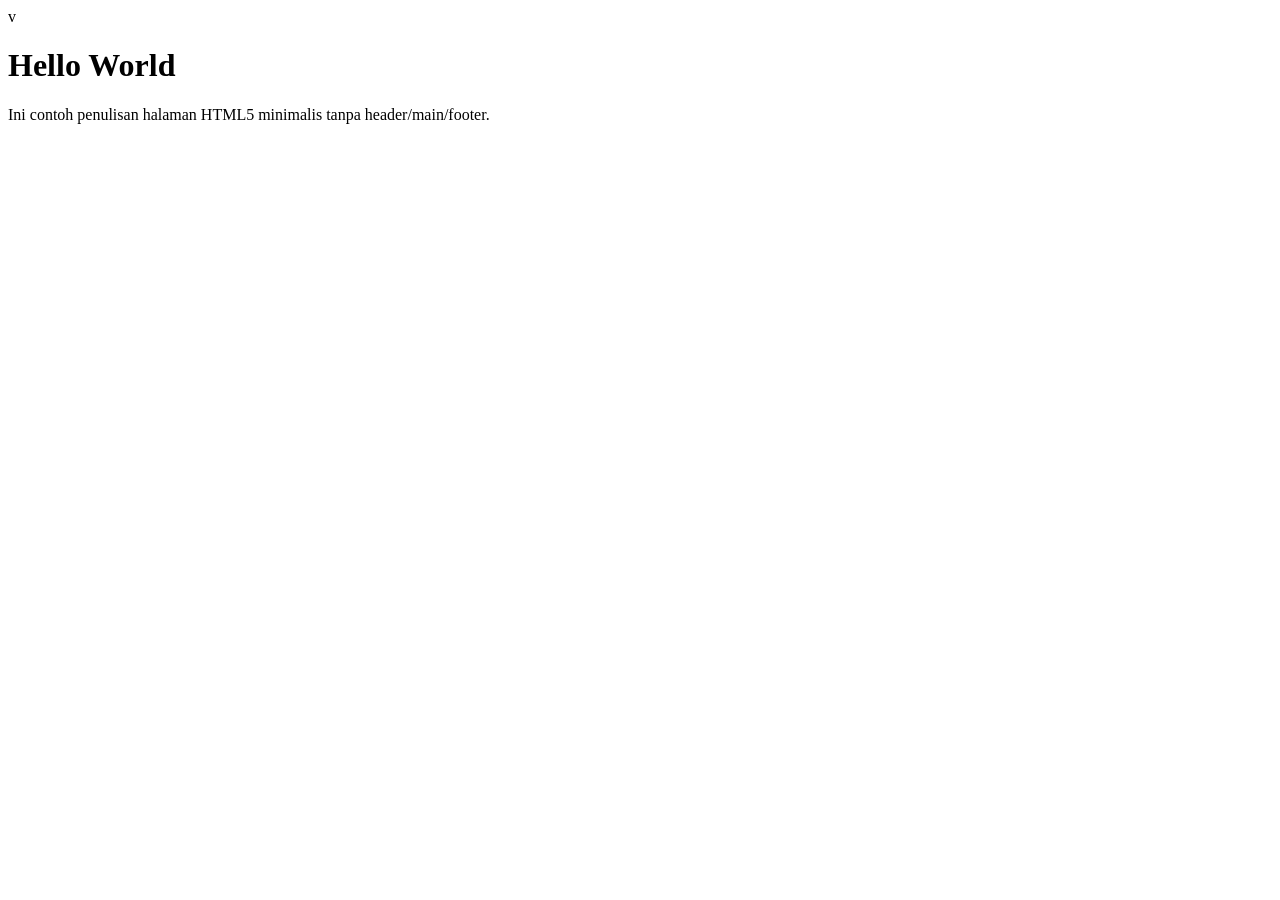
<file: index.html>
<!DOCTYPE html>
<html lang="id">
<head>
 <meta charset="UTF-8">
 v<title>Dasar HTML5</title>
</head>
 <body>
 <h1>Hello World</h1>
 <p>Ini contoh penulisan halaman HTML5 minimalis tanpa header/main/footer.</p>
 </body>
</html>
</file>
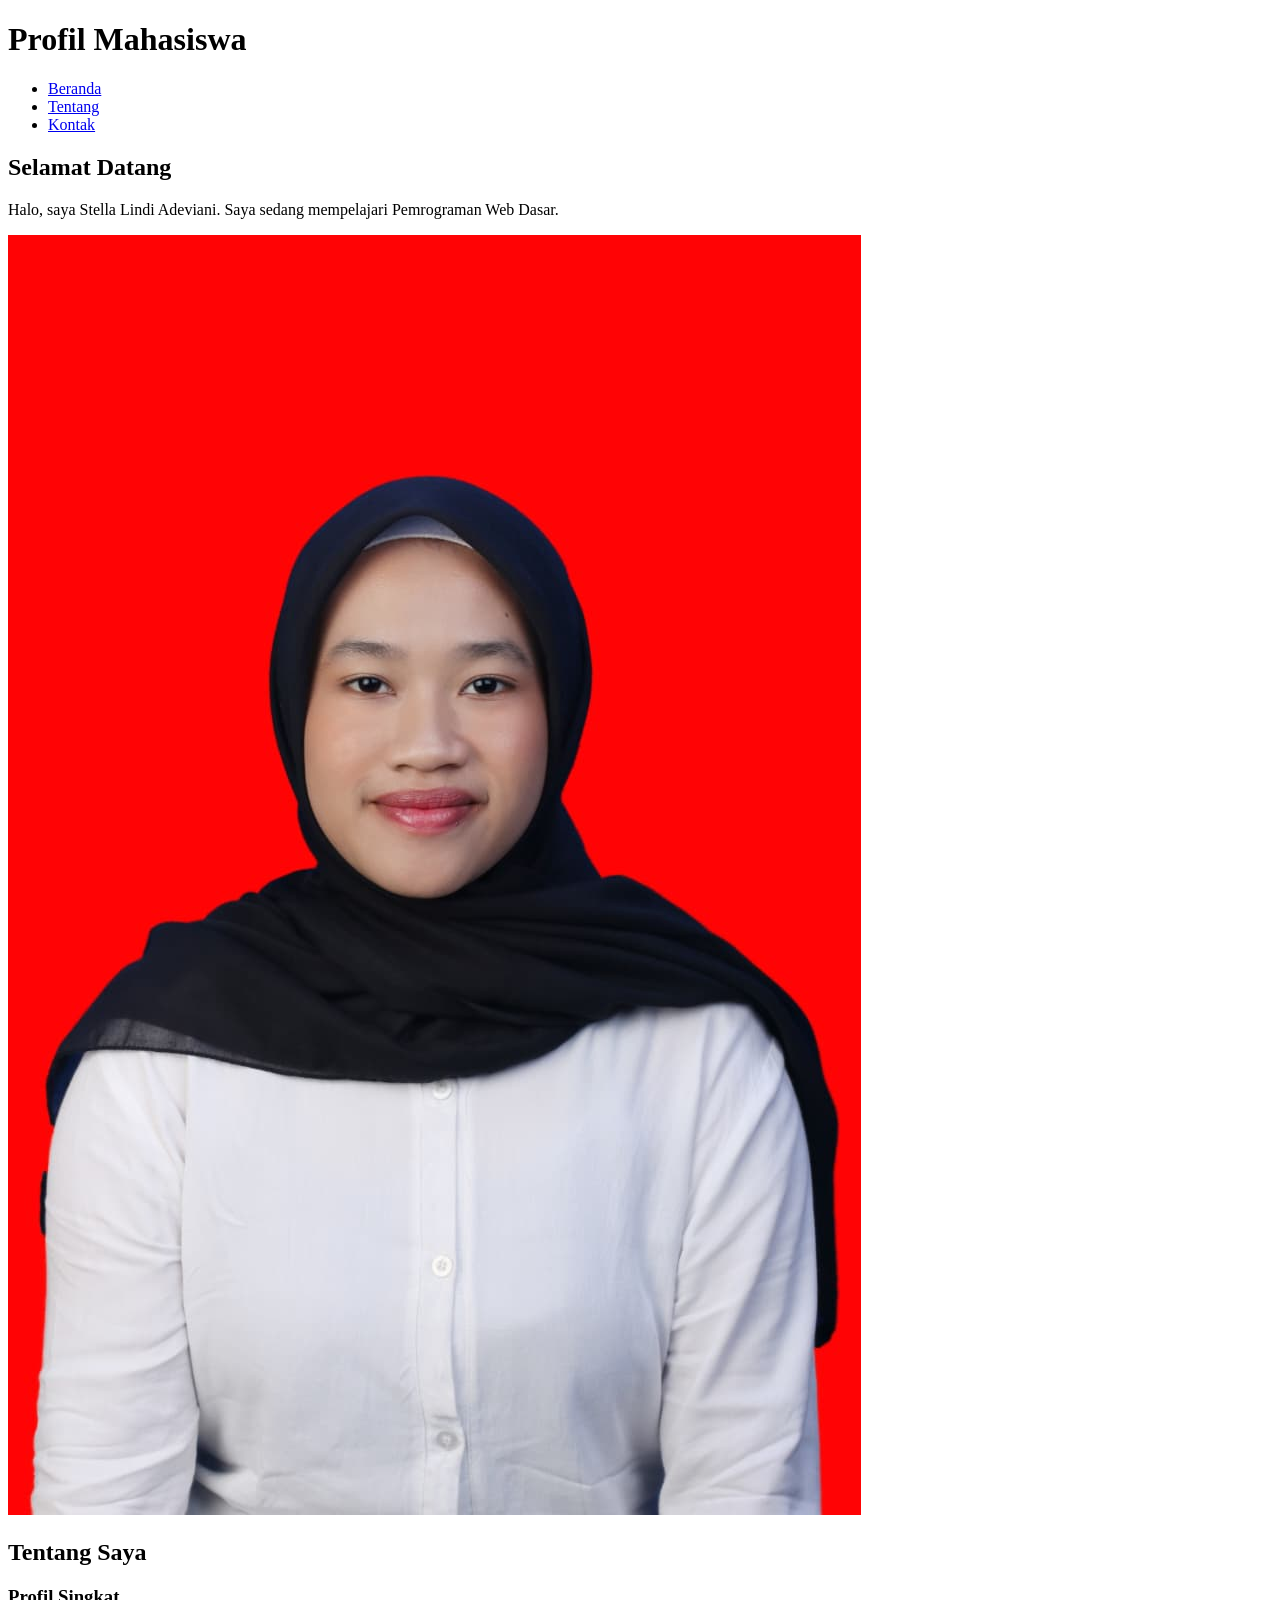
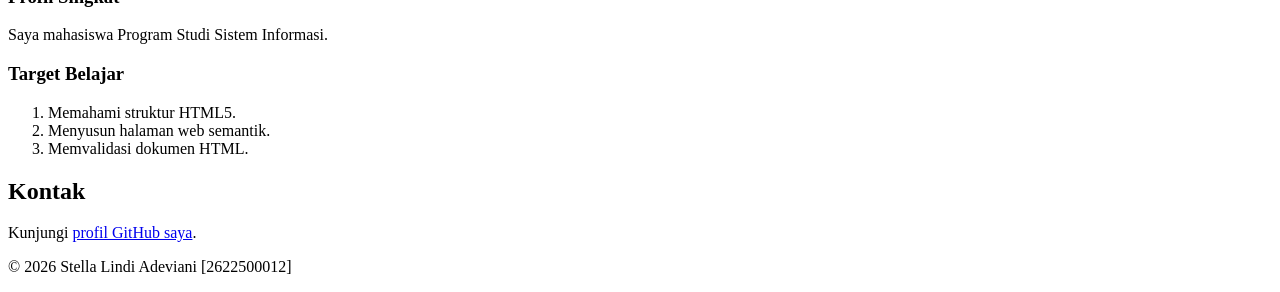
<file: pertemuan-02/index.html>
<!DOCTYPE html> 
<html lang="id"> 
<head> 
  <meta charset="UTF-8"> 
  <meta name="viewport" content="width=device-width, initial-scale=1.0"> 
  <title>Profil Mahasiswa</title> 
</head> 
<body> 
  <header> 
    <h1>Profil Mahasiswa</h1> 
    <nav> 
      <ul> 
        <li><a href="#home">Beranda</a></li> 
        <li><a href="#about">Tentang</a></li> 
        <li><a href="#contact">Kontak</a></li> 
      </ul> 
    </nav> 
  </header> 
  
  <main> 
    <section id="home"> 
      <h2>Selamat Datang</h2> 
      <p>Halo, saya Stella Lindi Adeviani. Saya sedang mempelajari Pemrograman Web Dasar.</p> 
      <img src="img/foto-profil.png" alt="Foto profil Stella Lindi Adeviani"> 
    </section> 
  
    <section id="about"> 
      <h2>Tentang Saya</h2> 
      <article> 
        <h3>Profil Singkat</h3> 
        <p>Saya mahasiswa Program Studi Sistem Informasi.</p> 
  
        <h3>Target Belajar</h3>
        <ol> 
          <li>Memahami struktur HTML5.</li> 
          <li>Menyusun halaman web semantik.</li> 
          <li>Memvalidasi dokumen HTML.</li> 
        </ol> 
      </article> 
    </section> 
  
    <section id="contact">
        <h2>Kontak</h2>
        <p>Kunjungi <a href="https://github.com/2622500012-hub/2622500012-PWD-SI1A-2627O">profil GitHub saya</a>.</p> 
    </section>
</main>

<footer> 
    <p>&copy; 2026 Stella Lindi Adeviani [2622500012]</p> 
</footer> 
</body> 
</html>
</file>
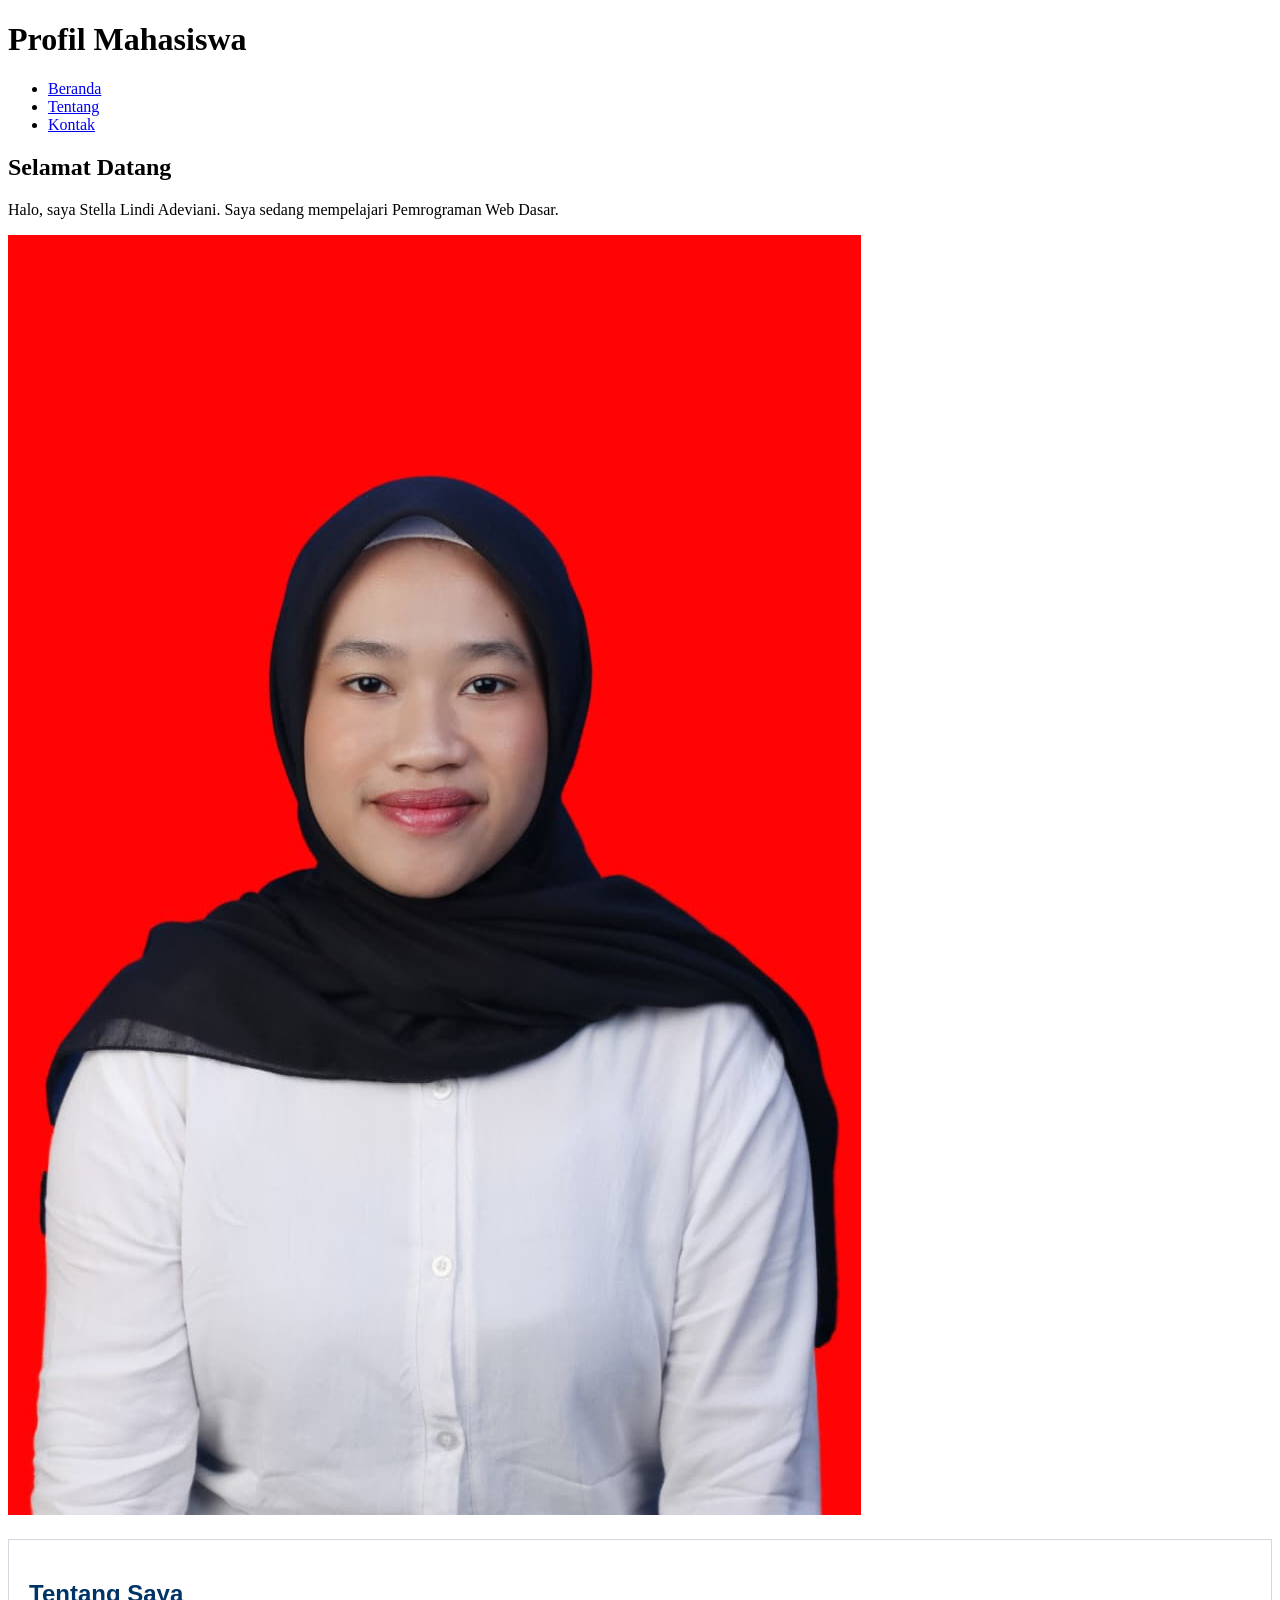
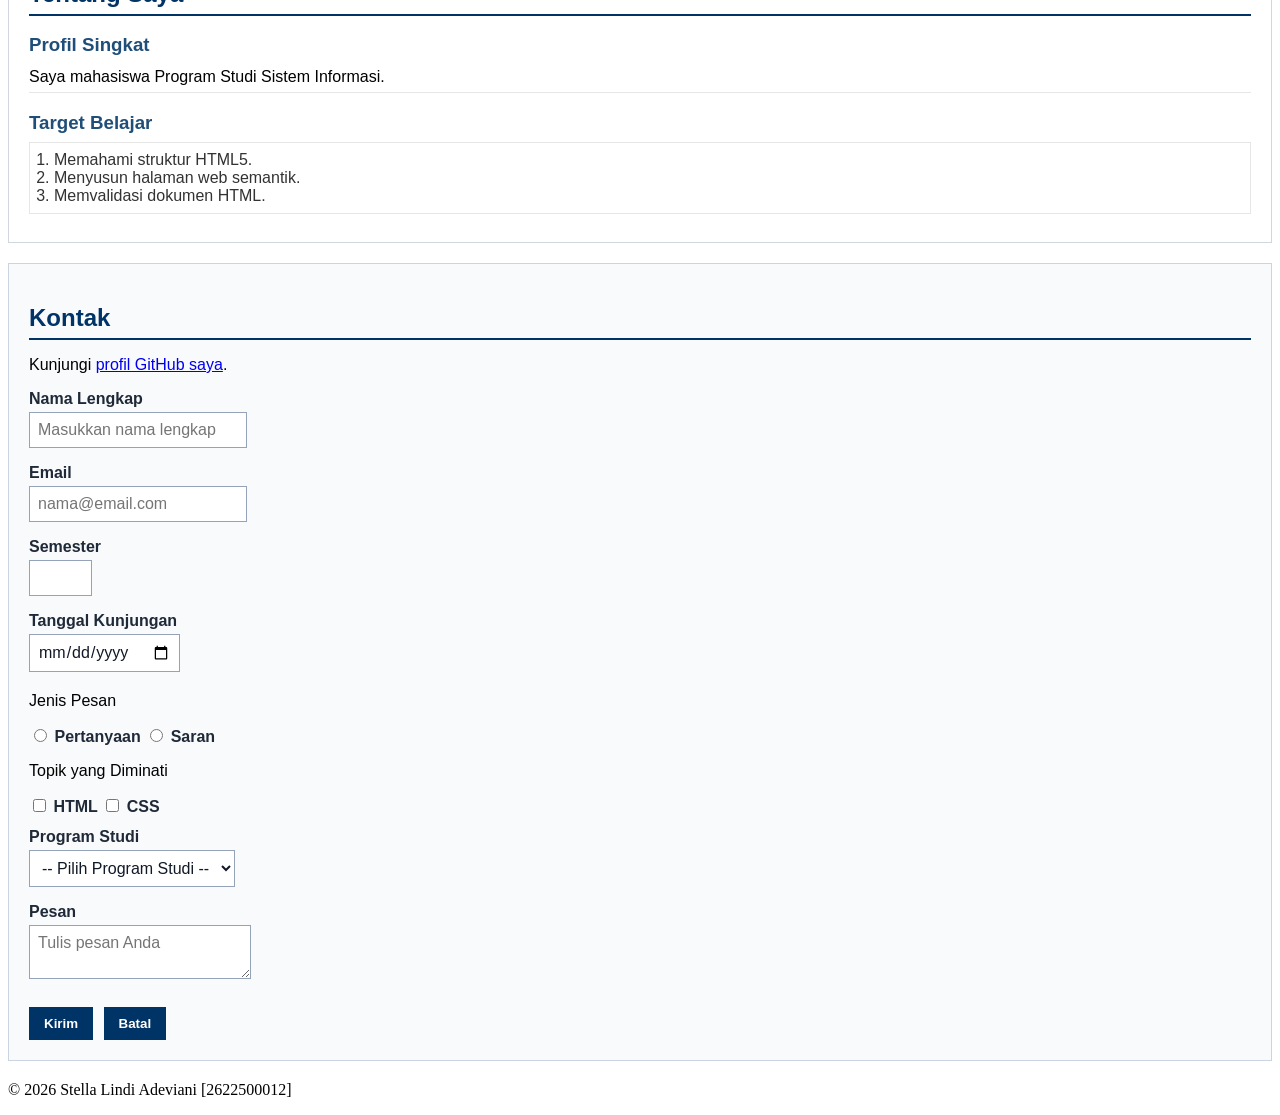
<file: pertemuan-03/index.html>
<!DOCTYPE html> 
<html lang="id"> 
<head> 
  <meta charset="UTF-8"> 
  <meta name="viewport" content="width=device-width, initial-scale=1.0"> 
  <title>Profil Mahasiswa</title>
  <style> 
    #about { 
      background-color: #ffffff; 
      border: 1px solid #d0d7de; 
      padding: 20px; 
      margin: 20px 0; 
      font-family: Arial, sans-serif;
    }

    #about h2 {
      color: #003366; 
      border-bottom: 2px solid #003366; 
      padding-bottom: 6px; 
      margin-bottom: 16px; 
    } 

    #about h3 { 
      color: #1f4e78; 
      margin-bottom: 6px; 
    } 
    
    #about p { 
      margin: 6px 0; 
      padding: 6px 0; 
      border-bottom: 1px solid #e6e6e6; 
    } 
    
    #about ol { 
      color: #333333; 
      margin: 8px 0; 
      padding: 8px 24px; 
      border: 1px solid #e6e6e6; 
    } 
      
    #contact { 
      background-color: #f8fafc; 
      border: 1px solid #cbd5e1; 
      padding: 20px; 
      margin: 20px 0; 
      font-family: Arial, sans-serif; 
    } 
    
    #contact h2 { 
      color: #003366; 
      border-bottom: 2px solid #003366; 
      padding-bottom: 6px; 
      margin-bottom: 16px; 
    } 
    
    .form-group { 
      margin: 12px 0; 
    } 
    
    #contact label { 
      color: #1f2937; 
      font-weight: bold; 
    } 
    
    .input-form { 
      background-color: #ffffff;
      color: #111827; 
      font-family: Arial, sans-serif; 
      font-size: 16px; 
      padding: 8px; 
      margin: 4px 0; 
      border: 1px solid #94a3b8; 
    } 
    
    #contact button { 
      background-color: #003366; 
      color: #ffffff; 
      font-weight: bold; 
      padding: 8px 14px; 
      margin: 8px 6px 0 0; 
      border: 1px solid #003366; 
    } 
  </style>
</head> 
<body> 
  <header> 
    <h1>Profil Mahasiswa</h1> 
    <nav> 
      <ul> 
        <li><a href="#home">Beranda</a></li> 
        <li><a href="#about">Tentang</a></li> 
        <li><a href="#contact">Kontak</a></li> 
      </ul> 
    </nav> 
  </header> 
  
  <main> 
    <section id="home"> 
      <h2>Selamat Datang</h2> 
      <p>Halo, saya Stella Lindi Adeviani. Saya sedang mempelajari Pemrograman Web Dasar.</p> 
      <img src="img/foto-profil.png" alt="Foto profil Stella Lindi Adeviani"> 
    </section> 
  
    <section id="about"> 
      <h2>Tentang Saya</h2> 
      <article> 
        <h3>Profil Singkat</h3> 
        <p>Saya mahasiswa Program Studi Sistem Informasi.</p> 
  
        <h3>Target Belajar</h3>
        <ol> 
          <li>Memahami struktur HTML5.</li> 
          <li>Menyusun halaman web semantik.</li> 
          <li>Memvalidasi dokumen HTML.</li> 
        </ol> 
      </article> 
    </section> 
  
    <section id="contact">
        <h2>Kontak</h2>
        <p>Kunjungi <a href="https://github.com/2622500012-hub/2622500012-PWD-SI1A-2627O">profil GitHub saya</a>.</p>

        <form action="index.html" method="get"> 
          <div class="form-group"> 
            <label for="nama">Nama Lengkap</label><br> 
            <input 
              class="input-form"
              type="text" 
              id="nama"
              name="nama" 
              placeholder="Masukkan nama lengkap" 
              minlength="3" 
              maxlength="50" 
              required> 
          </div>

          <div class="form-group">
            <label for="email">Email</label><br>
            <input
              class="input-form"
              type="email" 
              id="email" 
              name="email" 
              placeholder="nama@email.com" 
              required> 
          </div> 
 
          <div class="form-group">
            <label for="semester">Semester</label><br>
            <input 
              class="input-form" 
              type="number" 
              id="semester" 
              name="semester" 
              min="1" 
              max="14" 
              required>
          </div> 
 
          <div class="form-group">
            <label for="tanggal">Tanggal Kunjungan</label><br>
            <input 
              class="input-form" 
              type="date" 
              id="tanggal" 
              name="tanggal" 
              required> 
          </div> 
 
          <div class="form-group">
            <p>Jenis Pesan</p>
            <input type="radio" id="pertanyaan" name="jenis_pesan" 
             value="pertanyaan" required>
             <label for="pertanyaan">Pertanyaan</label>
             <input type="radio" id="saran" name="jenis_pesan" 
             value="saran">
             <label for="saran">Saran</label>
          </div> 
 
          <div class="form-group">
            <p>Topik yang Diminati</p>
            <input type="checkbox" id="minat-html" name="minat" value="HTML">
            <label for="minat-html">HTML</label>
            <input type="checkbox" id="minat-css" name="minat" value="CSS">
            <label for="minat-css">CSS</label>
          </div> 
 
          <div class="form-group">
            <label for="prodi">Program Studi</label><br>
            <select class="input-form" id="prodi" name="prodi" required>
              <option value="">-- Pilih Program Studi --</option>
              <option value="SI">Sistem Informasi</option> 
              <option value="TI">Teknik Informatika</option> 
             </select> 
          </div>
 
          <div class="form-group">
            <label for="pesan">Pesan</label><br> 
            <textarea class="input-form" 
                id="pesan" 
                name="pesan" 
                maxlength="300" 
                placeholder="Tulis pesan Anda" 
                required></textarea> 
           </div>
           <button type="submit">Kirim</button> 
           <button type="reset">Batal</button> 
          </form> 
        </section>
</main>

<footer> 
    <p>&copy; 2026 Stella Lindi Adeviani [2622500012]</p> 
</footer> 
</body> 
</html>
</file>
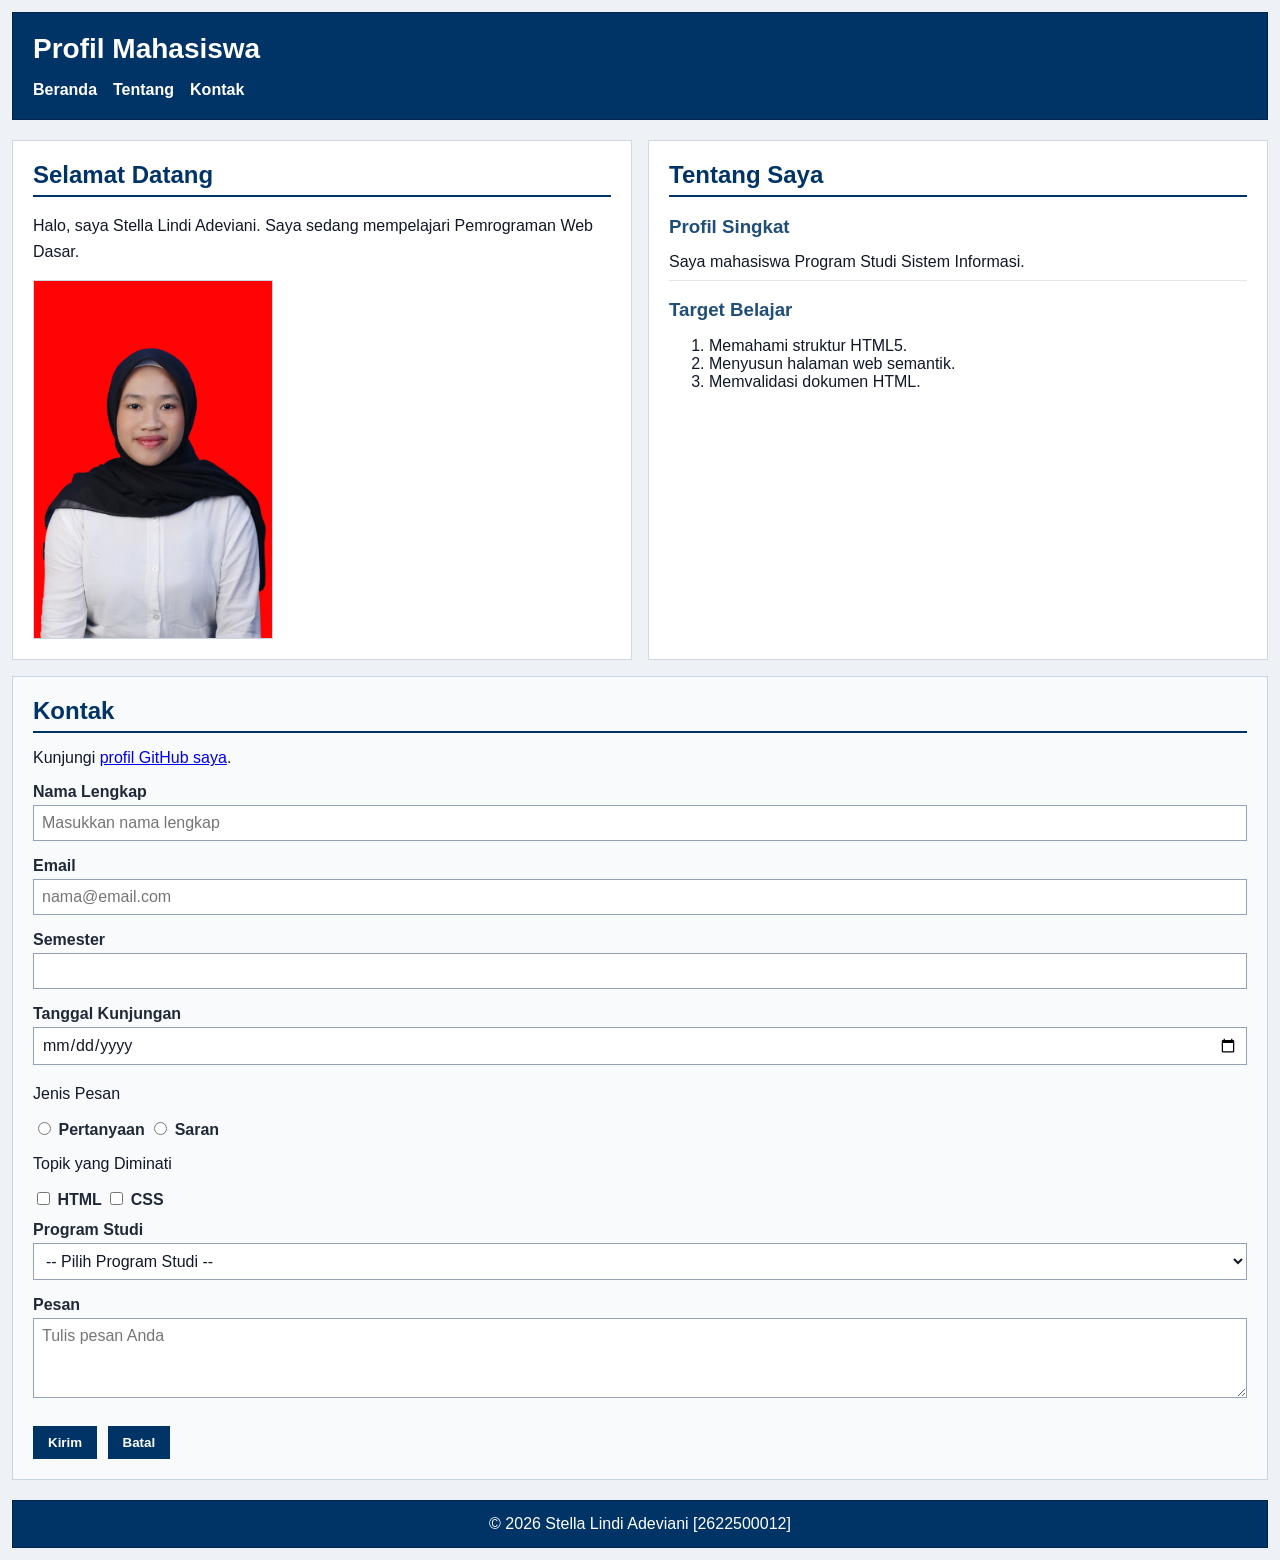
<file: pertemuan-04/index.html>
<!DOCTYPE html> 
<html lang="id"> 
<head> 
  <meta charset="UTF-8"> 
  <meta name="viewport" content="width=device-width, initial-scale=1.0"> 
  <title>Profil Mahasiswa</title>
  <link rel="stylesheet" href="style.css"/>
</head>
<body> 
  <header> 
    <h1>Profil Mahasiswa</h1> 
    <nav> 
      <ul> 
        <li><a href="#home">Beranda</a></li> 
        <li><a href="#about">Tentang</a></li> 
        <li><a href="#contact">Kontak</a></li> 
      </ul> 
    </nav> 
  </header> 
  
  <main> 
    <section id="home"> 
      <h2>Selamat Datang</h2> 
      <p>Halo, saya Stella Lindi Adeviani. Saya sedang mempelajari Pemrograman Web Dasar.</p> 
      <img src="img/foto-profil.png" alt="Foto profil Stella Lindi Adeviani"> 
    </section> 
  
    <section id="about"> 
      <h2>Tentang Saya</h2> 
      <article> 
        <h3>Profil Singkat</h3> 
        <p>Saya mahasiswa Program Studi Sistem Informasi.</p> 
  
        <h3>Target Belajar</h3>
        <ol> 
          <li>Memahami struktur HTML5.</li> 
          <li>Menyusun halaman web semantik.</li> 
          <li>Memvalidasi dokumen HTML.</li> 
        </ol> 
      </article> 
    </section> 
  
    <section id="contact">
        <h2>Kontak</h2>
        <p>Kunjungi <a href="https://github.com/2622500012-hub/2622500012-PWD-SI1A-2627O">profil GitHub saya</a>.</p>

        <form action="index.html" method="get"> 
          <div class="form-group"> 
            <label for="nama">Nama Lengkap</label><br> 
            <input 
              class="input-form"
              type="text" 
              id="nama"
              name="nama" 
              placeholder="Masukkan nama lengkap" 
              minlength="3" 
              maxlength="50" 
              required> 
          </div>

          <div class="form-group">
            <label for="email">Email</label><br>
            <input
              class="input-form"
              type="email" 
              id="email" 
              name="email" 
              placeholder="nama@email.com" 
              required> 
          </div> 
 
          <div class="form-group">
            <label for="semester">Semester</label><br>
            <input 
              class="input-form" 
              type="number" 
              id="semester" 
              name="semester" 
              min="1" 
              max="14" 
              required>
          </div> 
 
          <div class="form-group">
            <label for="tanggal">Tanggal Kunjungan</label><br>
            <input 
              class="input-form" 
              type="date" 
              id="tanggal" 
              name="tanggal" 
              required> 
          </div> 
 
          <div class="form-group">
            <p>Jenis Pesan</p>
            <input type="radio" id="pertanyaan" name="jenis_pesan" 
             value="pertanyaan" required>
             <label for="pertanyaan">Pertanyaan</label>
             <input type="radio" id="saran" name="jenis_pesan" 
             value="saran">
             <label for="saran">Saran</label>
          </div> 
 
          <div class="form-group">
            <p>Topik yang Diminati</p>
            <input type="checkbox" id="minat-html" name="minat" value="HTML">
            <label for="minat-html">HTML</label>
            <input type="checkbox" id="minat-css" name="minat" value="CSS">
            <label for="minat-css">CSS</label>
          </div> 
 
          <div class="form-group">
            <label for="prodi">Program Studi</label><br>
            <select class="input-form" id="prodi" name="prodi" required>
              <option value="">-- Pilih Program Studi --</option>
              <option value="SI">Sistem Informasi</option> 
              <option value="TI">Teknik Informatika</option> 
             </select> 
          </div>
 
          <div class="form-group">
            <label for="pesan">Pesan</label><br> 
            <textarea class="input-form" 
                id="pesan" 
                name="pesan" 
                maxlength="300" 
                placeholder="Tulis pesan Anda" 
                required></textarea> 
           </div>
           <button type="submit">Kirim</button> 
           <button type="reset">Batal</button> 
          </form> 
        </section>
</main>

<footer> 
    <p>&copy; 2026 Stella Lindi Adeviani [2622500012]</p> 
</footer> 
</body> 
</html>
</file>
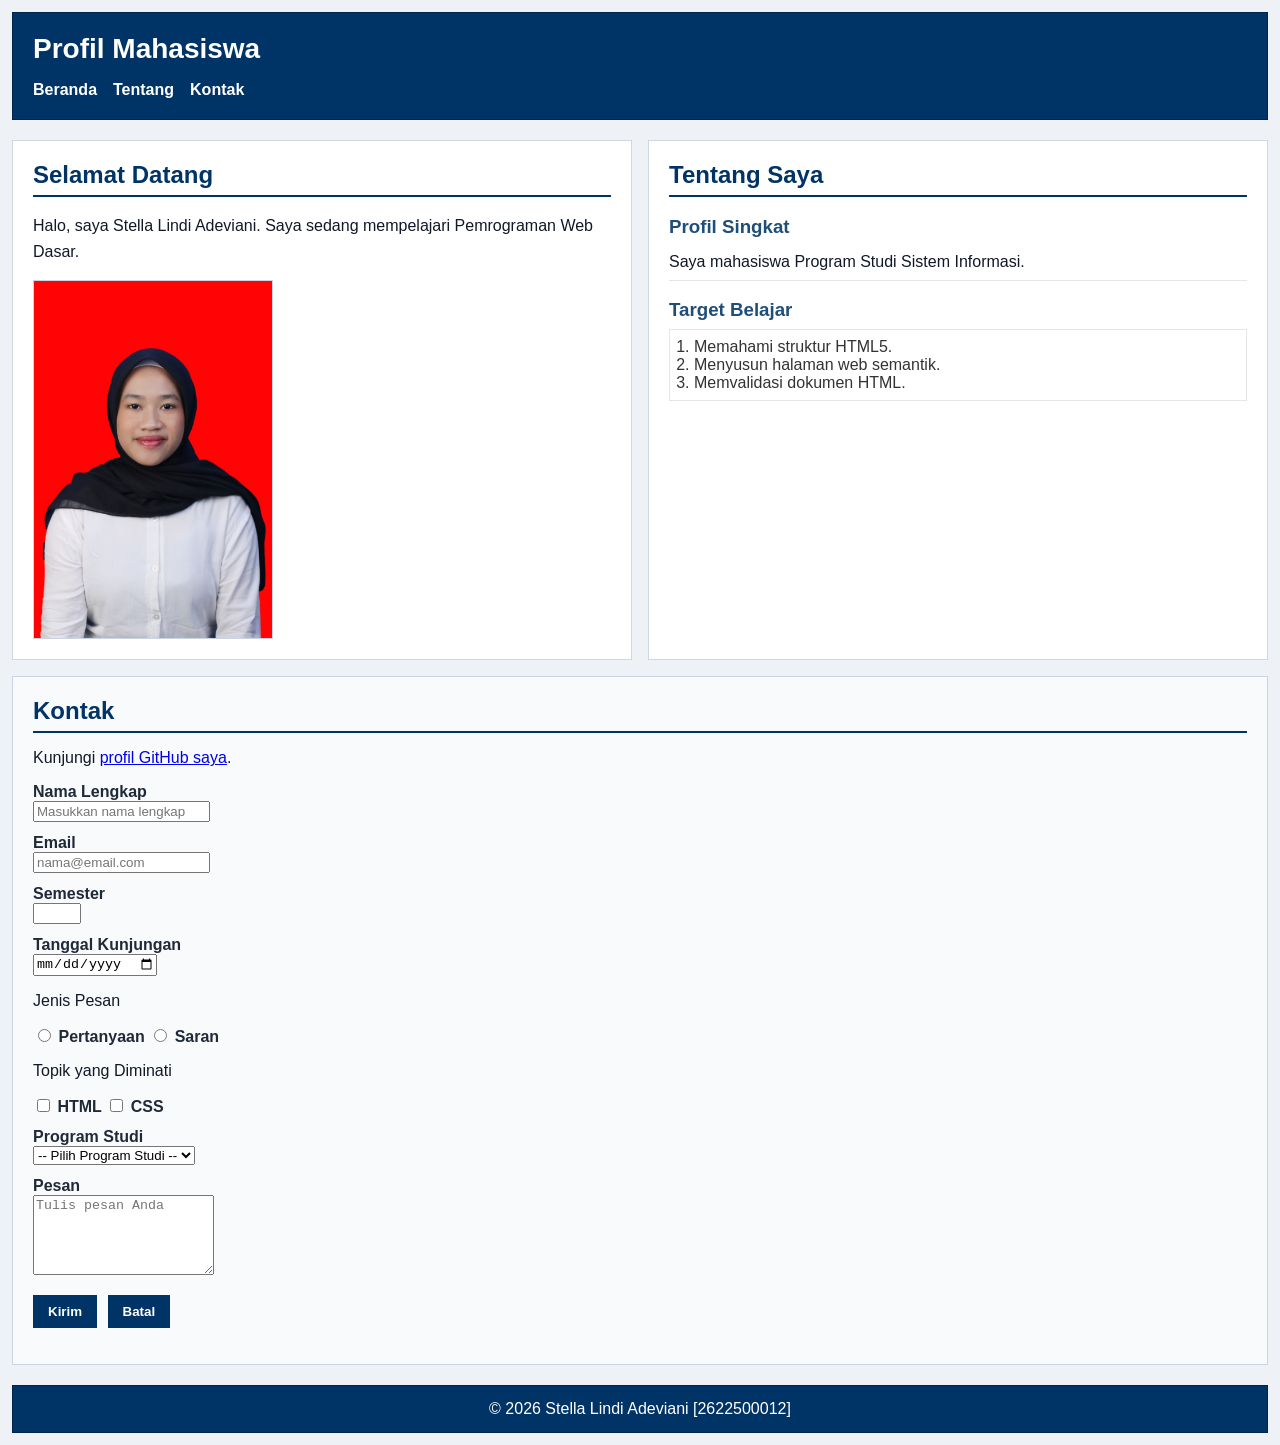
<file: pertemuan-05/index.html>
<doctype html>
<html lang="id">
    <head>
      <meta charset="UTF-8">
      <meta name="viewport" content="width=device-width, initial-scale=1.0">
      <title>Profil Mahasiswa</title>
      <link rel="stylesheet" href="style.css" />
    </head>

<body>
    <header>
        <div class="header-top">
        <h1>Profil Mahasiswa</h1>

        <button
        class="nav-toggle"
        id="navToggle"
        type="button"
        aria-label="Buka navigasi"
        aria-controls="navMenu"
        aria-expanded="false"
        >
        &#9776;
        </button>
    </div>

        <nav>
            <ul id="navMenu">
                <li><a href="#beranda">Beranda</a></li>
                <li><a href="#tentang">Tentang</a></li>
                <li><a href="#kontak">Kontak</a></li>
            </ul>
        </nav>
    </header>
  <main> 
    <section id="home"> 
      <h2>Selamat Datang</h2> 
      <p>Halo, saya Stella Lindi Adeviani. Saya sedang mempelajari Pemrograman Web Dasar.</p> 
      <img src="img/foto-profil.png" alt="Foto profil Stella Lindi Adeviani"> 
    </section> 
  
    <section id="about"> 
      <h2>Tentang Saya</h2> 
      <article> 
        <h3>Profil Singkat</h3> 
        <p>Saya mahasiswa Program Studi Sistem Informasi.</p> 
  
        <h3>Target Belajar</h3>
        <ol> 
          <li>Memahami struktur HTML5.</li> 
          <li>Menyusun halaman web semantik.</li> 
          <li>Memvalidasi dokumen HTML.</li> 
        </ol> 
      </article> 
    </section> 
  
    <section id="contact">
        <h2>Kontak</h2>
        <p>Kunjungi <a href="https://github.com/2622500012-hub/2622500012-PWD-SI1A-2627O">profil GitHub saya</a>.</p>

         <form id="contactForm" action="index.html" method="get" novalidate> 
          <div class="form-group"> 
            <label for="nama">Nama Lengkap</label><br /> 
            <input 
              class="input-form"
              type="text" 
              id="nama"
              name="nama" 
              placeholder="Masukkan nama lengkap" 
              minlength="3" 
              maxlength="50" 
              required> 
          </div>

          <div class="form-group">
            <label for="email">Email</label><br>
            <input
              class="input-form"
              type="email" 
              id="email" 
              name="email" 
              placeholder="nama@email.com" 
              required> 
          </div> 
 
                <div class="form-group">
                    <label for="semester">Semester</label><br />

                    <input class="input-form"
                            type="number" 
                            id="semester"
                            name="semester"
                            min="1" 
                            max="14" 
                            required />
                </div>

                <div class="form-group">
                    <label for="tanggal">Tanggal Kunjungan</label><br />

                    <input class="input-form" 
                            type="date" 
                            id="tanggal"
                            name="tanggal"
                            required />
                </div>

                <div class="form-group">
                    <p>Jenis Pesan</p>

                    <input type="radio" 
                            id="pertanyaan" 
                            name="jenis_pesan"
                            value="pertanyaan" 
                            required />
                    <label for="pertanyaan">Pertanyaan</label>

                    <input type="radio" id="saran" name="jenis_pesan"
                            value="saran" />
                    <label for="saran">Saran</label>
                </div>

                <div class="form-group">
                    <p>Topik yang Diminati</p>

                    <input type="checkbox" id="minat-html" name="minat" value="HTML" />
                    <label for="minat-html">HTML</label>

                    <input type="checkbox" id="minat-css" name="minat" value="CSS"/>
                    <label for="minat-css">CSS</label>
                </div>

                <div class="form-group">
                    <label for="prodi">Program Studi</label><br />

                    <select class="input-form" id="prodi" name="prodi" required>
                        <option value="">-- Pilih Program Studi --</option>
                        <option value="SI">Sistem Informasi</option>
                        <option value="TI">Teknik Informatika</option>
                    </select>
                </div>

                <div class="form-group">
                    <label for="pesan">Pesan</label><br />

                    <textarea 
                         class="input-form" 
                         id="pesan" 
                         name="pesan" 
                         maxlength="300" 
                         placeholder="Tulis pesan Anda"
                         required
                     ></textarea>
                </div>

                <button type="submit">Kirim</button>
                <button type="reset">Batal</button>
                <p id="formFeedback"></p>
            </form>
        </section>
    </main>

<footer> 
    <p>&copy; 2026 Stella Lindi Adeviani [2622500012]</p> 
</footer>
 <script src="script.js"></script>  
</body> 
</html>
</file>
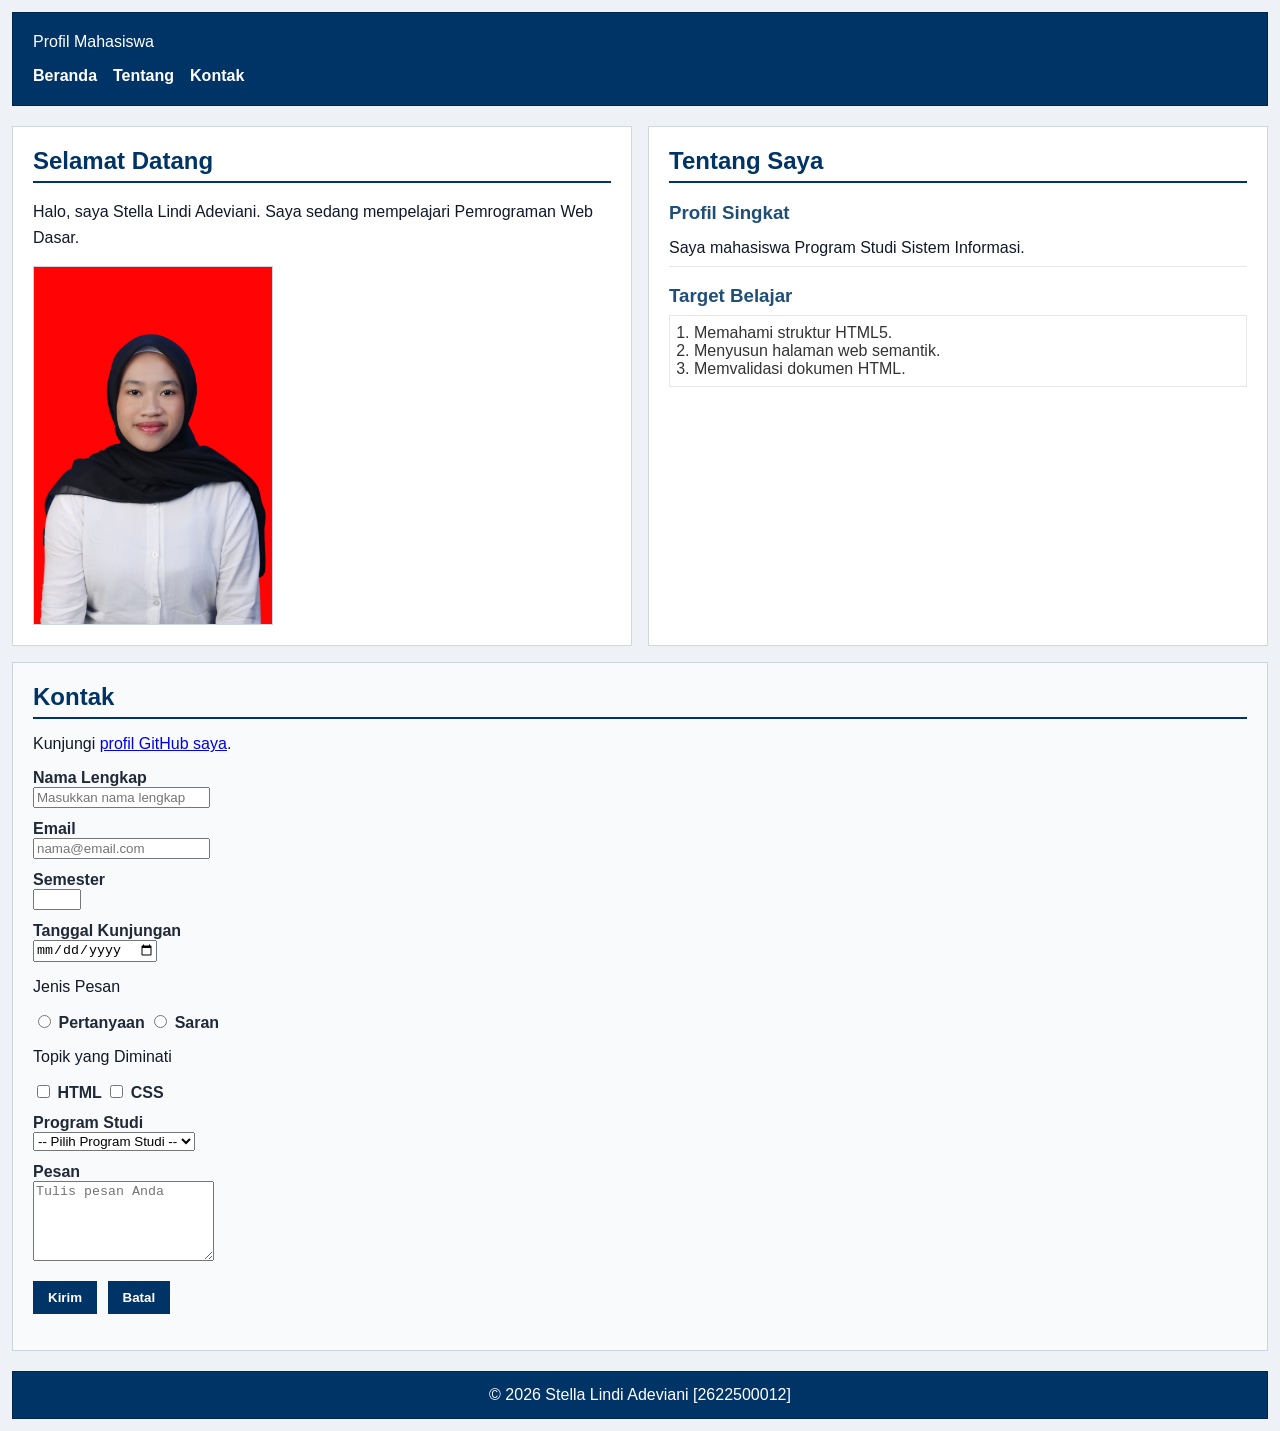
<file: pertemuan-06/index.html>
<doctype html>
<html lang="id">
    <head>
      <meta charset="UTF-8">
      <meta name="viewport" content="width=device-width, initial-scale=1.0">
      <title>Profil Mahasiswa</title>
      <link rel="stylesheet" href="style.css" />
    </head>

<body>
    <header>
        <div class="header-top"
        <h1>Profil Mahasiswa</h1>

        <button
        class="nav-toggle"
        id="navToggle"
        type="button"
        aria-label="Buka navigasi"
        aria-controls="navMenu"
        aria-expanded="false"
        >
        &#9776;
        </button>
    </div>

        <nav>
            <ul id="navMenu">
                <li><a href="#beranda">Beranda</a></li>
                <li><a href="#tentang">Tentang</a></li>
                <li><a href="#kontak">Kontak</a></li>
            </ul>
        </nav>
    </header>
  <main> 
    <section id="home"> 
      <h2>Selamat Datang</h2> 
      <p>Halo, saya Stella Lindi Adeviani. Saya sedang mempelajari Pemrograman Web Dasar.</p> 
      <img src="img/foto-profil.png" alt="Foto profil Stella Lindi Adeviani"> 
    </section> 
  
    <section id="about"> 
      <h2>Tentang Saya</h2> 
      <article> 
        <h3>Profil Singkat</h3> 
        <p>Saya mahasiswa Program Studi Sistem Informasi.</p> 
  
        <h3>Target Belajar</h3>
        <ol> 
          <li>Memahami struktur HTML5.</li> 
          <li>Menyusun halaman web semantik.</li> 
          <li>Memvalidasi dokumen HTML.</li> 
        </ol> 
      </article> 
    </section> 
  
    <section id="contact">
        <h2>Kontak</h2>
        <p>Kunjungi <a href="https://github.com/2622500012-hub/2622500012-PWD-SI1A-2627O">profil GitHub saya</a>.</p>

        <form action="index.html" method="get"> 
          <div class="form-group"> 
            <label for="nama">Nama Lengkap</label><br> 
            <input 
              class="input-form"
              type="text" 
              id="nama"
              name="nama" 
              placeholder="Masukkan nama lengkap" 
              minlength="3" 
              maxlength="50" 
              required> 
          </div>

          <div class="form-group">
            <label for="email">Email</label><br>
            <input
              class="input-form"
              type="email" 
              id="email" 
              name="email" 
              placeholder="nama@email.com" 
              required> 
          </div> 
 
                <div class="form-group">
                    <label for="semester">Semester</label><br />

                    <input class="input-form"
                            type="number" 
                            id="semester"
                            name="semester"
                            min="1" 
                            max="14" 
                            required />
                </div>

                <div class="form-group">
                    <label for="tanggal">Tanggal Kunjungan</label><br />

                    <input class="input-form" 
                            type="date" 
                            id="tanggal"
                            name="tanggal"
                            required />
                </div>

                <div class="form-group">
                    <p>Jenis Pesan</p>

                    <input type="radio" 
                            id="pertanyaan" 
                            name="jenis_pesan"
                            value="pertanyaan" 
                            required />
                    <label for="pertanyaan">Pertanyaan</label>

                    <input type="radio" id="saran" name="jenis_pesan"
                            value="saran" />
                    <label for="saran">Saran</label>
                </div>

                <div class="form-group">
                    <p>Topik yang Diminati</p>

                    <input type="checkbox" id="minat-html" name="minat" value="HTML" />
                    <label for="minat-html">HTML</label>

                    <input type="checkbox" id="minat-css" name="minat" value="CSS"/>
                    <label for="minat-css">CSS</label>
                </div>

                <div class="form-group">
                    <label for="prodi">Program Studi</label><br />

                    <select class="input-form" id="prodi" name="prodi" required>
                        <option value="">-- Pilih Program Studi --</option>
                        <option value="SI">Sistem Informasi</option>
                        <option value="TI">Teknik Informatika</option>
                    </select>
                </div>

                <div class="form-group">
                    <label for="pesan">Pesan</label><br />

                    <textarea 
                         class="input-form" 
                         id="pesan" 
                         name="pesan" 
                         maxlength="300" 
                         placeholder="Tulis pesan Anda"
                         required
                     ></textarea>
                </div>

                <button type="submit">Kirim</button>
                <button type="reset">Batal</button>
                <p id="formFeedback"></p>
            </form>
        </section>
    </main>

<footer> 
    <p>&copy; 2026 Stella Lindi Adeviani [2622500012]</p> 
</footer> 
</body> 
</html>
</file>
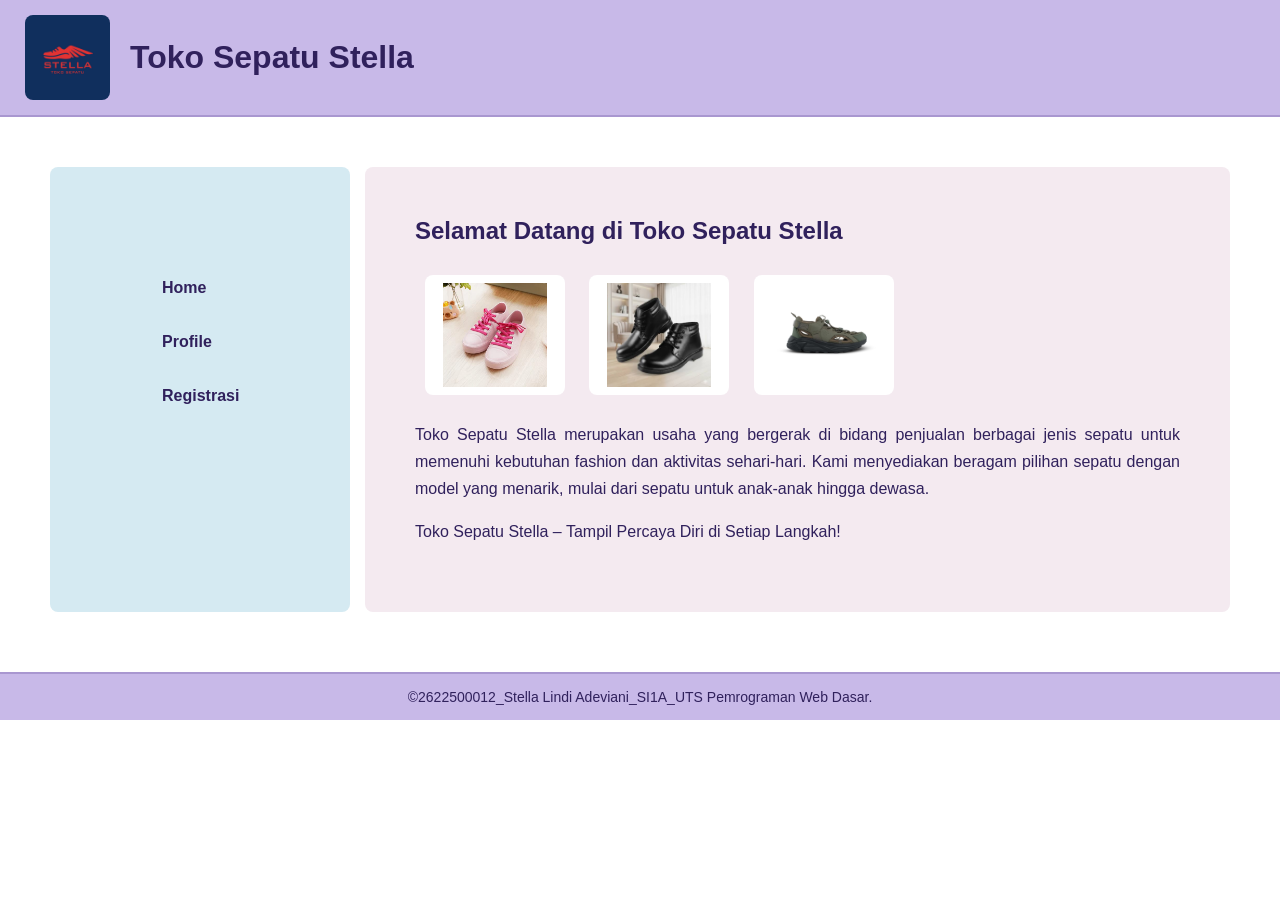
<file: pertemuan-08/index.html>
<doctype html>
<html lang="id">
    <head>
      <meta charset="UTF-8">
      <meta name="viewport" content="width=device-width, initial-scale=1.0">
      <title>Toko Sepatu Stella</title>
      <link rel="stylesheet" href="style.css" />
    </head>

<body>
    <header>
        <div class="header-top">
            <img src="img/Logo-usaha.jpeg" alt="Logo Toko Sepatu Stella">
        <div>
            <h1>Toko Sepatu Stella</h1>

        <button
        class="nav-toggle"
        id="navToggle"
        type="button"
        aria-label="Buka navigasi"
        aria-controls="navMenu"
        aria-expanded="false"
        >
        &#9776;
        </button>
    </div>
</header>

<div class="container">
        <nav>
            <ul id="navMenu">
                <li><a href="#home">Home</a></li>
                <li><a href="#profile">Profile</a></li>
                <li><a href="#registrasi">Registrasi</a></li>
            </ul>
        </nav>
    
  <main> 
    <section id="home"> 
      <h2>Selamat Datang di Toko Sepatu Stella</h2>
      <img src="img/foto-sepatupink.jpeg" alt="Sepatu anak">
      <img src="img/foto-sepatucowo.jpeg" alt="Sepatu cowok">
      <img src="img/foto-sepatumendaki.jpeg" alt="Sepatu pendaki"> 
      <p>Toko Sepatu Stella merupakan usaha yang bergerak di bidang penjualan berbagai jenis sepatu untuk memenuhi kebutuhan fashion dan aktivitas sehari-hari. Kami menyediakan beragam pilihan sepatu dengan model yang menarik, mulai dari sepatu untuk anak-anak hingga dewasa.</p>
      <p>Toko Sepatu Stella – Tampil Percaya Diri di Setiap Langkah!</p>  
    </section> 
  
    <section id="profile"> 
      <h2>Profile Pemilik</h2>
      <img src="img/foto-profil.png" alt="Foto profil Stella Lindi Adeviani">
      <article> 
        <h3>Biodata Diri</h3> 
        <P>Nama : Stella Lindi Adeviani</P>
        <P>Tempat Tanggal Lahir : Air Limau, 11 November 2007</P>
        <P>Agama : Islam</P>
        <P>Alamat : Desa Air Limau</P>
      </article> 
    </section> 
  
    <section id="registrasi">
        <h2>Form Registrasi</h2>

         <form id="contactForm" action="index.html" method="get" novalidate> 
          <div class="form-group"> 
            <label for="nama">Nama Lengkap</label><br /> 
            <input 
              class="input-form"
              type="text" 
              id="nama"
              name="nama" 
              placeholder="Masukkan nama lengkap" 
              minlength="3" 
              maxlength="50" 
              required> 
          </div>

          <div class="form-group">
            <label for="email">Email</label><br>
            <input
              class="input-form"
              type="email" 
              id="email" 
              name="email" 
              placeholder="nama@email.com" 
              required> 
          </div> 
 
                <div class="form-group">
                    <label for="nama">Nomor Telepon</label><br />
                    <input 
                    class="input-form"
                    type="text" 
                    id="telepon"
                    name="telepon"
                    placeholder="Masukkan Nomor Telepon"
                    maxlength="12"
                    required>
                </div>

                <div class="form-group">
                    <label for="nama">Alamat</label><br />
                    <input 
                    class="input-form"
                    type="text" 
                    id="alamat"
                    name="alamat"
                    placeholder="Masukkan Alamat"
                    maxlength="50"
                    required>
                </div>

                <div class="form-group">
                    <label for="jenis_kelamin">Jenis Kelamin</label><br />

                    <select class="input-form" id="jenis_kelamin" name="jenis_kelamin" required>
                        <option value="">-- Pilih Jenis Kelamin--</option>
                        <option value="P">Perempuan</option>
                        <option value="L">Laki-laki</option>
                    </select>
                </div>

                <div class="form-group">
                    <label for="password">Password</label><br>
                    <input
                    class="input-form"
                    type="password"
                    id="password"
                    name="password"
                    placeholder="Masukkan Password"
                    required>
                </div>

                <button type="submit">Kirim</button>
                <button type="reset">Batal</button>
                <p id="formFeedback"></p>
            </form>
        </section>
    </main>
</div>
<footer> 
    <p>
        ©2622500012_Stella Lindi Adeviani_SI1A_UTS Pemrograman Web Dasar.
    </p> 
</footer>
 <script src="script.js"></script>  
</body> 
</html>
</file>
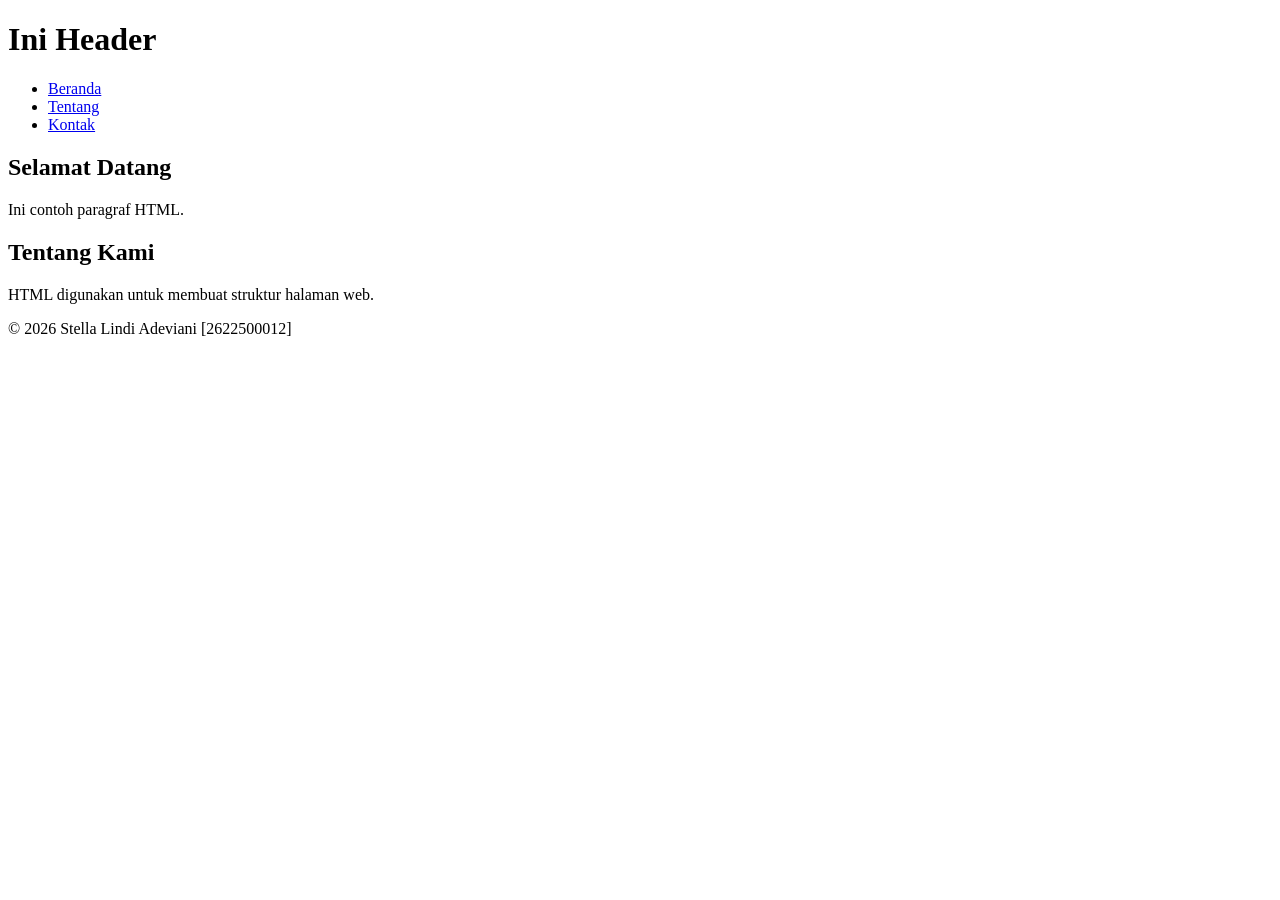
<file: pertemuan-02/emmet.html>
<!DOCTYPE html>
<html lang="id">
<head>
    <meta charset="UTF-8">
    <title>Judul Halaman</title>
</head>
<body>
    <header>
        <h1>Ini Header</h1>
        <nav>
            <ul>
                <li><a href="#home">Beranda</a></li>
                <li><a href="#about">Tentang</a></li>
                <li><a href="#contact">Kontak</a></li>
            </ul>
        </nav>
    </header>
    <main>
        <section id="home">
            <h2>Selamat Datang</h2>
            <p>Ini contoh paragraf HTML.</p>
        </section>
        <section id="about">
            <h2>Tentang Kami</h2>
            <p>HTML digunakan untuk membuat struktur halaman web.</p>
        </section>
    </main>
    <footer>
        <p>&copy; 2026 Stella Lindi Adeviani [2622500012]</p>
    </footer>
</body>
</html>
</file>
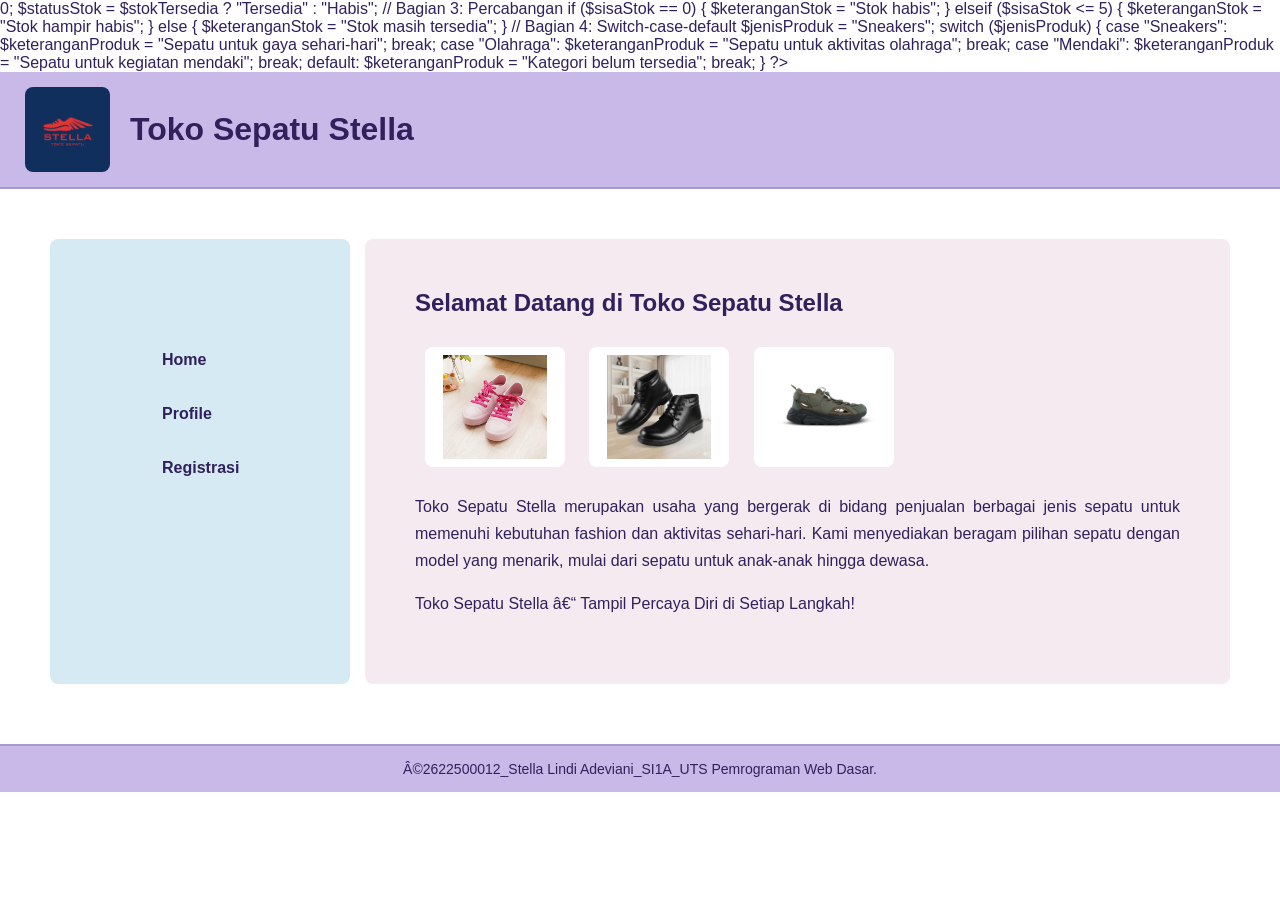
<file: pertemuan-08/index.php.html>
<php
// Bagian 1: Variabel dan konstanta

$namaUsaha = "Toko Sepatu Stella";
$tagline = "Step Into Your Style";
$jenisUsaha = "Penjualan Sepatu";
$jumlahProduk = 3;
$statusUsaha = true;
$catatan = null;

const NAMA_PEMILIK = "Stella Lindi Adeviani";
const KATEGORI_USAHA = "Fashion";

// Bagian 2: Operator

$stokAwal = 20;
$produkTerjual = 5;

$sisaStok = $stokAwal - $produkTerjual;

$stokTersedia = $sisaStok > 0;

$statusStok = $stokTersedia ? "Tersedia" : "Habis";


// Bagian 3: Percabangan

if ($sisaStok == 0) {
    $keteranganStok = "Stok habis";
} elseif ($sisaStok <= 5) {
    $keteranganStok = "Stok hampir habis";
} else {
    $keteranganStok = "Stok masih tersedia";
}

// Bagian 4: Switch-case-default

$jenisProduk = "Sneakers";

switch ($jenisProduk) {
    case "Sneakers":
        $keteranganProduk = "Sepatu untuk gaya sehari-hari";
        break;

    case "Olahraga":
        $keteranganProduk = "Sepatu untuk aktivitas olahraga";
        break;

    case "Mendaki":
        $keteranganProduk = "Sepatu untuk kegiatan mendaki";
        break;

    default:
        $keteranganProduk = "Kategori belum tersedia";
        break;
}
?>
<doctype html>
<html lang="id">
    <head>
      <meta charset="UTF-8">
      <meta name="viewport" content="width=device-width, initial-scale=1.0">
      <title>Toko Sepatu Stella</title>
      <link rel="stylesheet" href="style.css" />
    </head>

<body>
    <header>
        <div class="header-top">
            <img src="img/Logo-usaha.jpeg" alt="Logo Toko Sepatu Stella">
        <div>
            <h1>Toko Sepatu Stella</h1>

        <button
        class="nav-toggle"
        id="navToggle"
        type="button"
        aria-label="Buka navigasi"
        aria-controls="navMenu"
        aria-expanded="false"
        >
        &#9776;
        </button>
    </div>
</header>

<div class="container">
        <nav>
            <ul id="navMenu">
                <li><a href="#home">Home</a></li>
                <li><a href="#profile">Profile</a></li>
                <li><a href="#registrasi">Registrasi</a></li>
            </ul>
        </nav>
    
  <main> 
    <section id="home"> 
      <h2>Selamat Datang di Toko Sepatu Stella</h2>
      <img src="img/foto-sepatupink.jpeg" alt="Sepatu anak">
      <img src="img/foto-sepatucowo.jpeg" alt="Sepatu cowok">
      <img src="img/foto-sepatumendaki.jpeg" alt="Sepatu pendaki"> 
      <p>Toko Sepatu Stella merupakan usaha yang bergerak di bidang penjualan berbagai jenis sepatu untuk memenuhi kebutuhan fashion dan aktivitas sehari-hari. Kami menyediakan beragam pilihan sepatu dengan model yang menarik, mulai dari sepatu untuk anak-anak hingga dewasa.</p>
      <p>Toko Sepatu Stella – Tampil Percaya Diri di Setiap Langkah!</p>  
    </section> 
  
    <section id="profile"> 
      <h2>Profile Pemilik</h2>
      <img src="img/foto-profil.png" alt="Foto profil Stella Lindi Adeviani">
      <article> 
        <h3>Biodata Diri</h3> 
        <P>Nama : Stella Lindi Adeviani</P>
        <P>Tempat Tanggal Lahir : Air Limau, 11 November 2007</P>
        <P>Agama : Islam</P>
        <P>Alamat : Desa Air Limau</P>
      </article> 
    </section> 
  
    <section id="registrasi">
        <h2>Form Registrasi</h2>

         <form id="contactForm" action="index.php" method="get" novalidate> 
          <div class="form-group"> 
            <label for="nama">Nama Lengkap</label><br /> 
            <input 
              class="input-form"
              type="text" 
              id="nama"
              name="nama" 
              placeholder="Masukkan nama lengkap" 
              minlength="3" 
              maxlength="50" 
              required> 
          </div>

          <div class="form-group">
            <label for="email">Email</label><br>
            <input
              class="input-form"
              type="email" 
              id="email" 
              name="email" 
              placeholder="nama@email.com" 
              required> 
          </div> 
 
                <div class="form-group">
                    <label for="nama">Nomor Telepon</label><br />
                    <input 
                    class="input-form"
                    type="text" 
                    id="telepon"
                    name="telepon"
                    placeholder="Masukkan Nomor Telepon"
                    maxlength="12"
                    required>
                </div>

                <div class="form-group">
                    <label for="nama">Alamat</label><br />
                    <input 
                    class="input-form"
                    type="text" 
                    id="alamat"
                    name="alamat"
                    placeholder="Masukkan Alamat"
                    maxlength="50"
                    required>
                </div>

                <div class="form-group">
                    <label for="jenis_kelamin">Jenis Kelamin</label><br />

                    <select class="input-form" id="jenis_kelamin" name="jenis_kelamin" required>
                        <option value="">-- Pilih Jenis Kelamin--</option>
                        <option value="P">Perempuan</option>
                        <option value="L">Laki-laki</option>
                    </select>
                </div>

                <div class="form-group">
                    <label for="password">Password</label><br>
                    <input
                    class="input-form"
                    type="password"
                    id="password"
                    name="password"
                    placeholder="Masukkan Password"
                    required>
                </div>

                <button type="submit">Kirim</button>
                <button type="reset">Batal</button>
                <p id="formFeedback"></p>
            </form>
        </section>
    </main>
</div>
<footer> 
    <p>
        ©2622500012_Stella Lindi Adeviani_SI1A_UTS Pemrograman Web Dasar.
    </p> 
</footer>
 <script src="script.js"></script>  
</body> 
</html>
</file>
<file: pertemuan-04/style.css>
* {
  box-sizing: border-box;
}

body {
    margin: 0;
    padding: 12px;
    font-family: Arial, sans-serif;
    color: #111827;
    background-color: #eef2f7;
}

/* Header */
header {
  background-color: #003366;
  color: #ffffff;
  padding: 20px;
  margin-bottom: 20px;
  border: 1px solid #00264d;
}

header h1 {
  margin: 0 0 16px;
  font-size: 28px;
}

nav ul { 
  display: flex; 
  flex-direction: column; 
  justify-content: flex-start; 
  align-items: flex-start; 
  gap: 8px; 
  margin: 0; 
  padding: 0; 
  list-style: none; 
} 
 
nav a { 
  color: #ffffff; 
  font-weight: bold; 
  text-decoration: none; 
} 

main { 
display: grid; 
grid-template-columns: 1fr; 
gap: 16px; 
}

section {
  width: 100%;
}

#home {
  background-color: #ffffff;
  border: 1px solid #d0d7de;
  padding: 20px;
  margin: 0;
}

#home h2 { 
  color: #003366; 
  border-bottom: 2px solid #003366; 
  padding-bottom: 6px; 
  margin-top: 0; 
  margin-bottom: 16px; 
} 
 
#home p { 
  line-height: 1.6; 
  margin: 0 0 16px; 
} 
 
#home img { 
  display: block; 
  width: 240px; 
  max-width: 100%; 
  height: auto; 
  border: 1px solid #cbd5e1; 
} 

#about { 
  background-color: #ffffff; 
  border: 1px solid #d0d7de; 
  padding: 20px; 
  margin: 0; 
  font-family: Arial, sans-serif;
}

#about h2 {
  color: #003366; 
  border-bottom: 2px solid #003366; 
  padding-bottom: 6px;
  margin-top: 0; 
  margin-bottom: 16px; 
} 

#about h3 { 
  color: #1f4e78; 
  margin-bottom: 6px; 
} 
    
#about p { 
  line-height: 1.5;
  margin: 6px 0; 
  padding: 6px 0; 
  border-bottom: 1px solid #e6e6e6; 
}  
       
#contact { 
  background-color: #f8fafc; 
  border: 1px solid #cbd5e1; 
  padding: 20px; 
  margin: 0; 
  font-family: Arial, sans-serif;
  grid-column: 1 / -1; 
} 
    
#contact h2 { 
  color: #003366; 
  border-bottom: 2px solid #003366; 
  padding-bottom: 6px; 
  margin-top: 0;
  margin-bottom: 16px; 
} 
    
.form-group { 
  margin: 12px 0; 
} 
    
#contact label { 
  color: #1f2937; 
  font-weight: bold; 
} 
    
.input-form { 
  background-color: #ffffff;
  color: #111827; 
  font-family: Arial, sans-serif; 
  font-size: 16px; 
  padding: 8px; 
  margin: 4px 0; 
  border: 1px solid #94a3b8;
  width: 100%; 
  max-width: 100%;
} 

#contact textarea { 
  min-height: 80px; 
  resize: vertical; 
} 
    
#contact button { 
  cursor: pointer;
  background-color: #003366; 
  color: #ffffff; 
  font-weight: bold; 
  padding: 8px 14px; 
  margin: 8px 6px 0 0; 
  border: 1px solid #003366; 
}
  
/* Footer */ 
footer { 
  background-color: #003366; 
  color: #ffffff; 
  text-align: center; 
  padding: 14px 20px; 
  margin-top: 20px; 
  border: 1px solid #00264d; 
} 

footer p { 
  margin: 0; 
} 

@media (min-width: 768px) { 
  /* aturan CSS untuk viewport dengan lebar minimal 768px */ 
  main { 
    grid-template-columns: 1fr 1fr; 
  }

  nav ul { 
    flex-direction: row; 
    justify-content: flex-start; 
    align-items: center; 
    gap: 16px; 
  } 

  #contact { 
    grid-column: 1 / -1; 
  }
}
</file>
<file: pertemuan-05/style.css>
* {
  box-sizing: border-box;
}
body {
  margin: 0;
  padding: 12px;
  font-family: Arial, sans-serif;
  color: #111827;
  background-color: #eef2f7;
}
/* Header */
header {
  background-color: #003366;
  color: #ffffff;
  padding: 20px;
  margin-bottom: 20px;
  border: 1px solid #00264d;
}
header h1 {
  margin: 0;
  font-size: 28px;
}
.header-top {
  display: flex;
  justify-content: space-between;
  align-items: center;
}
#navMenu {
  display: none;
}
#navMenu.nav-open {
  display: flex;
  flex-direction: column;
  margin-top: 16px;
}
.nav-toggle {
  display: block;
  border: none;
  background: transparent;
  color: #ffffff;
  font-size: 1.8rem;
  line-height: 1;
  cursor: pointer;
}
nav ul {
  display: flex;
  flex-direction: column;
  justify-content: flex-start;
  align-items: flex-start;
  gap: 12px;
  margin: 0;
  padding: 0;
  list-style: none;
}
nav a {
  color: #ffffff;
  font-weight: bold;
  text-decoration: none;
}
main {
  display: grid;
  grid-template-columns: 1fr;
  gap: 16px;
}
section {
  width: 100%;
}

#home {
  background-color: #ffffff;
  border: 1px solid #d0d7de;
  padding: 20px;
  margin: 0;
}
#home h2 {
  color: #003366;
  border-bottom: 2px solid #003366;
  padding-bottom: 6px;
  margin-top: 0;
  margin-bottom: 16px;
}
#home p {
  line-height: 1.6;
  margin: 0 0 16px;
}
#home img {
  display: block;
  width: 240px;
  max-width: 100%;
  height: auto;
  border: 1px solid #cbd5e1;
}
/* Bagian Tentang */
#about {
  background-color: #ffffff;
  border: 1px solid #d0d7de;
  padding: 20px;
  margin: 0;
}
#about h2 {
  color: #003366;
  border-bottom: 2px solid #003366;
  padding-bottom: 6px;
  margin-top: 0;
  margin-bottom: 16px;
}
#about h3 {
  color: #1f4e78;
  margin-bottom: 6px;
}
#about p {
  margin: 6px 0;
  padding: 6px 0;
  border-bottom: 1px solid #e6e6e6;
  line-height: 1.5;
}
#about ol {
  color: #333333;
  margin: 8px 0;
  padding: 8px 24px;
  border: 1px solid #e6e6e6;
}
#contact {
  background-color: #f8fafc;
  border: 1px solid #cbd5e1;
  padding: 20px;
  margin: 0;
}
#contact h2 {
  color: #003366;
  border-bottom: 2px solid #003366;
  padding-bottom: 6px;
  margin-top: 0;
  margin-bottom: 16px;
}
.form-group {
  margin: 12px 0;
}
#contact label {
  color: #1f2937;
  font-weight: bold;
}
input-form {
  width: 100%;
  max-width: 100%;
  background-color: #ffffff;
  color: #111827;
  font-family: Arial, sans-serif;
  font-size: 16px;
  padding: 8px;
  margin: 4px 0;
  border: 1px solid #94a3b8;
}
#contact textarea {
  min-height: 80px;
  resize: vertical;
}
#contact button {
  background-color: #003366;
  color: #ffffff;
  font-weight: bold;
  padding: 8px 14px;
  margin: 8px 6px 0 0;
  border: 1px solid #003366;
  cursor: pointer;
}
footer {
  background-color: #003366;
  color: #ffffff;
  text-align: center;
  padding: 14px 20px;
  margin-top: 20px;
  border: 1px solid #00264d;
}
footer p {
  margin: 0;
}
.form-feedback-error {
  color: #c62828;
}
.form-feedback-success {
  color: #2e7d32;
}

@media (min-width: 768px) {
  nav {
    margin-top: 16px;
  }
  nav ul {
    flex-direction: row;
    justify-content: flex-start;
    align-items: center;
    gap: 16px;
  }
  main {
    grid-template-columns: 1fr 1fr;
  }
  #contact {
    grid-column: 1 / -1;
  }
  #navMenu {
    display: flex;
    flex-direction: row;
  }
  .nav-toggle {
    display: none;
  }
}
</file>
<file: pertemuan-06/style.css>
* {
  box-sizing: border-box;
}
body {
  margin: 0;
  padding: 12px;
  font-family: Arial, sans-serif;
  color: #111827;
  background-color: #eef2f7;
}
/* Header */
header {
  background-color: #003366;
  color: #ffffff;
  padding: 20px;
  margin-bottom: 20px;
  border: 1px solid #00264d;
}
header h1 {
  margin: 0;
  font-size: 28px;
}
.header-top {
  display: flex;
  justify-content: space-between;
  align-items: center;
}
#navMenu {
  display: none;
}
#navMenu.nav-open {
  display: flex;
  flex-direction: column;
  margin-top: 16px;
}
.nav-toggle {
  display: block;
  border: none;
  background: transparent;
  color: #ffffff;
  font-size: 1.8rem;
  line-height: 1;
  cursor: pointer;
}
nav ul {
  display: flex;
  flex-direction: column;
  justify-content: flex-start;
  align-items: flex-start;
  gap: 12px;
  margin: 0;
  padding: 0;
  list-style: none;
}
nav a {
  color: #ffffff;
  font-weight: bold;
  text-decoration: none;
}
main {
  display: grid;
  grid-template-columns: 1fr;
  gap: 16px;
}
section {
  width: 100%;
}

#home {
  background-color: #ffffff;
  border: 1px solid #d0d7de;
  padding: 20px;
  margin: 0;
}
#home h2 {
  color: #003366;
  border-bottom: 2px solid #003366;
  padding-bottom: 6px;
  margin-top: 0;
  margin-bottom: 16px;
}
#home p {
  line-height: 1.6;
  margin: 0 0 16px;
}
#home img {
  display: block;
  width: 240px;
  max-width: 100%;
  height: auto;
  border: 1px solid #cbd5e1;
}
/* Bagian Tentang */
#about {
  background-color: #ffffff;
  border: 1px solid #d0d7de;
  padding: 20px;
  margin: 0;
}
#about h2 {
  color: #003366;
  border-bottom: 2px solid #003366;
  padding-bottom: 6px;
  margin-top: 0;
  margin-bottom: 16px;
}
#about h3 {
  color: #1f4e78;
  margin-bottom: 6px;
}
#about p {
  margin: 6px 0;
  padding: 6px 0;
  border-bottom: 1px solid #e6e6e6;
  line-height: 1.5;
}
#about ol {
  color: #333333;
  margin: 8px 0;
  padding: 8px 24px;
  border: 1px solid #e6e6e6;
}
#contact {
  background-color: #f8fafc;
  border: 1px solid #cbd5e1;
  padding: 20px;
  margin: 0;
}
#contact h2 {
  color: #003366;
  border-bottom: 2px solid #003366;
  padding-bottom: 6px;
  margin-top: 0;
  margin-bottom: 16px;
}
.form-group {
  margin: 12px 0;
}
#contact label {
  color: #1f2937;
  font-weight: bold;
}
input-form {
  width: 100%;
  max-width: 100%;
  background-color: #ffffff;
  color: #111827;
  font-family: Arial, sans-serif;
  font-size: 16px;
  padding: 8px;
  margin: 4px 0;
  border: 1px solid #94a3b8;
}
#contact textarea {
  min-height: 80px;
  resize: vertical;
}
#contact button {
  background-color: #003366;
  color: #ffffff;
  font-weight: bold;
  padding: 8px 14px;
  margin: 8px 6px 0 0;
  border: 1px solid #003366;
  cursor: pointer;
}
footer {
  background-color: #003366;
  color: #ffffff;
  text-align: center;
  padding: 14px 20px;
  margin-top: 20px;
  border: 1px solid #00264d;
}
footer p {
  margin: 0;
}
.form-feedback-error {
  color: #c62828;
}
.form-feedback-success {
  color: #2e7d32;
}

@media (min-width: 768px) {
  nav {
    margin-top: 16px;
  }
  nav ul {
    flex-direction: row;
    justify-content: flex-start;
    align-items: center;
    gap: 16px;
  }
  main {
    grid-template-columns: 1fr 1fr;
  }
  #contact {
    grid-column: 1 / -1;
  }
  #navMenu {
    display: flex;
    flex-direction: row;
  }
  .nav-toggle {
    display: none;
  }
}
</file>
<file: pertemuan-08/style.css>
* {
    box-sizing: border-box;
}

body {
    margin: 0;
    padding: 0;
    font-family: Arial, sans-serif;
    color: #30215C;
    background-color: #ffffff;
}

  /*HEADER*/
header {
    background-color: #C8B9E8;
    padding: 15px 25px;
    border-bottom: 2px solid #A997D0;
}

.header-top {
    display: flex;
    align-items: center;
    gap: 20px;
}

.header-top img {
    width: 85px;
    height: 85px;
    object-fit: contain;
    border-radius: 8px;
}

.header-title h1 {
    margin: 0;
    font-size: 28px;
}

.header-title p {
    margin: 5px 0 0;
    font-size: 14px;
}

/* Tombol navigasi mobile */

.nav-toggle {
    display: none;
    margin-left: auto;
    font-size: 24px;
    padding: 5px 12px;
    border: none;
    border-radius: 5px;
    cursor: pointer;
}

.container {
    display: flex;
    align-items: stretch;
    gap: 15px;
    padding: 50px;
    min-height: 500px;
}

nav {
    width: 300px;
    flex-shrink: 0;
    background-color: #D5EAF2;
    padding: 100px;
    border-radius: 8px;
}

nav ul {
    list-style: none;
    margin: 0;
    padding: 0;
}

nav ul li {
    margin-bottom: 12px;
}

nav ul li a {
    display: block;
    text-decoration: none;
    color: #30215C;
    padding: 12px;
    border-radius: 5px;
    font-weight: bold;
    transition: 0.3s;
}

nav ul li a:hover {
    background-color: #C8B9E8;
}

main {
    flex: 1;
    min-width: 0;
    background-color: #F4EAF0;
    padding: 50px;
    border-radius: 8px;
}

main h2 {
    color: #30215C;
    margin-top: 0;
}

main p {
    line-height: 1.7;
    text-align: justify;
}

#home > img {
    width: 140px;
    height: 120px;
    object-fit: contain;
    background-color: #ffffff;
    padding: 8px;
    border-radius: 8px;
    margin: 10px;
    vertical-align: middle;
}

#profile > img {
    width: 150px;
    height: 180px;
    object-fit: cover;
    border-radius: 8px;
    border: 3px solid #C8B9E8;
    margin-bottom: 15px;
}

#profile article {
    background-color: #ffffff;
    padding: 15px;
    border-radius: 8px;
}

#profile article p {
    margin: 10px 0;
}

#profile ol {
    line-height: 1.8;
}

#registrasi form {
    max-width: 500px;
    background-color: #ffffff;
    padding: 20px;
    border-radius: 8px;
}

.form-group {
    margin-bottom: 15px;
}

.form-group label {
    display: inline-block;
    margin-bottom: 7px;
    font-weight: bold;
}

.input-form {
    width: 100%;
    padding: 11px;
    border: 1px solid #B9B9B9;
    border-radius: 5px;
    font-size: 14px;
}

.input-form:focus {
    outline: none;
    border-color: #8065B5;
}

#registrasi button {
    background-color: #8065B5;
    color: white;
    border: none;
    padding: 10px 18px;
    border-radius: 5px;
    cursor: pointer;
    margin-right: 5px;
}

#registrasi button:hover {
    background-color: #60458F;
}

#formFeedback {
    margin-top: 12px;
}

footer {
    background-color: #C8B9E8;
    color: #30215C;
    text-align: center;
    padding: 15px;
    margin-top: 10px;
    border-top: 2px solid #A997D0;
}

footer p {
    margin: 0;
    font-size: 14px;
}

@media screen and (max-width: 600px) {

    .header-top img {
        width: 60px;
        height: 60px;
    }

    .header-title h1 {
        font-size: 20px;
    }

    .nav-toggle {
        display: block;
    }

    .container {
        flex-direction: column;
    }

    nav {
        width: 100%;
    }

    nav ul {
        display: none;
    }

    nav ul.nav-open {
        display: block;
    }

    main {
        width: 100%;
    }

    #home > img {
        width: 120px;
        height: 110px;
    }
}
</file>
